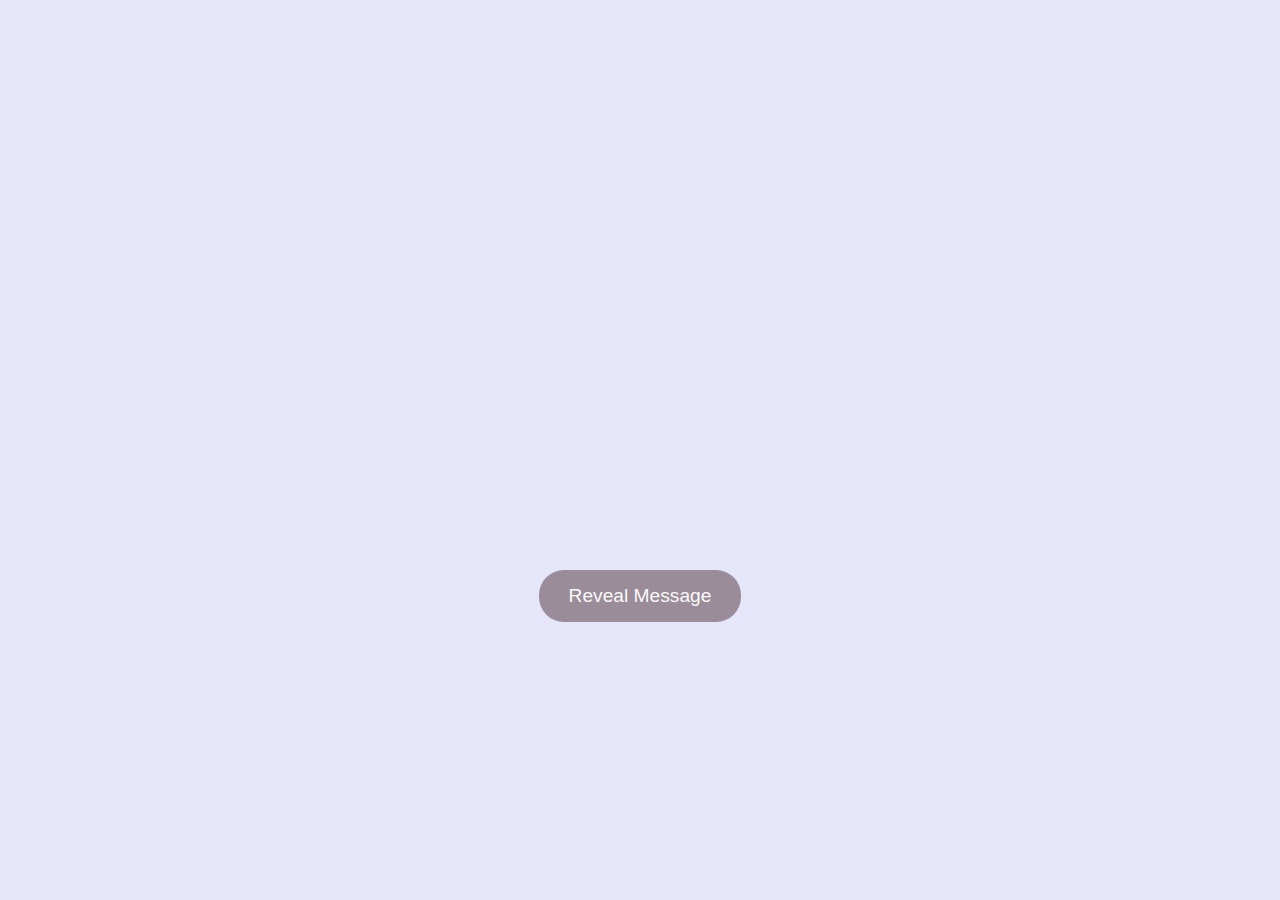
<file: index.html>
<!DOCTYPE html>
<html lang="en">
<head>
  <meta charset="UTF-8">
  <meta name="viewport" content="width=device-width, initial-scale=1.0">
  <title>Purple Dreams</title>
  <link rel="icon" href="https://www.citypng.com/public/uploads/preview/hd-pink-hand-sketch-heart-love-png-735811697025575st8junchot.png" type="image/x-icon">
  <link rel="stylesheet" href="/static/css/styles3.css">
</head>
<body>
  <div class="rain"></div>
  <div class="container">

    <h1 class="animated-text">Hey... 🫢<br><br>There’s something I’ve been holding in for a while.</h1>
    <p class="animated-text">And today... I’m ready to share it.</p>
    <button class="next-button" id="revealButton">Reveal Message</button>

    <div class="hidden-message" id="hiddenMessage">
      <p style="color: white;">
        I’ve never said this name to you before… not in chats, not in person.<br>
        But in my heart, I’ve always whispered it softly...<br><br>
        <b style="color: #c9ada7; font-size: 18px;">Nishu</b> — this is for you.<br>
        Every word, every color, every drop of rain... is from my heart to yours. 💜
      </p>
      
        <button class="next-button" onclick="next()">Click Here</button>
      
    </div>
  </div>

  <script>
    document.getElementById('revealButton').addEventListener('click', function () {
      const hiddenMessage = document.getElementById('hiddenMessage');
      hiddenMessage.style.display = 'block';
      hiddenMessage.style.animation = 'fadeIn 1s forwards';
    });

    function createRain() {
      const rainContainer = document.querySelector('.rain');
      for (let i = 0; i < 100; i++) {
        const drop = document.createElement('div');
        drop.className = 'drop';
        drop.style.left = Math.random() * 100 + 'vw';
        drop.style.animationDuration = Math.random() * 1 + 0.5 + 's';
        drop.style.opacity = Math.random();
        rainContainer.appendChild(drop);
      }
    }
    function next(){
      window.location.href = "Pages/1.html";
    }

    createRain();
    
  </script>
</body>
</html>
</file>
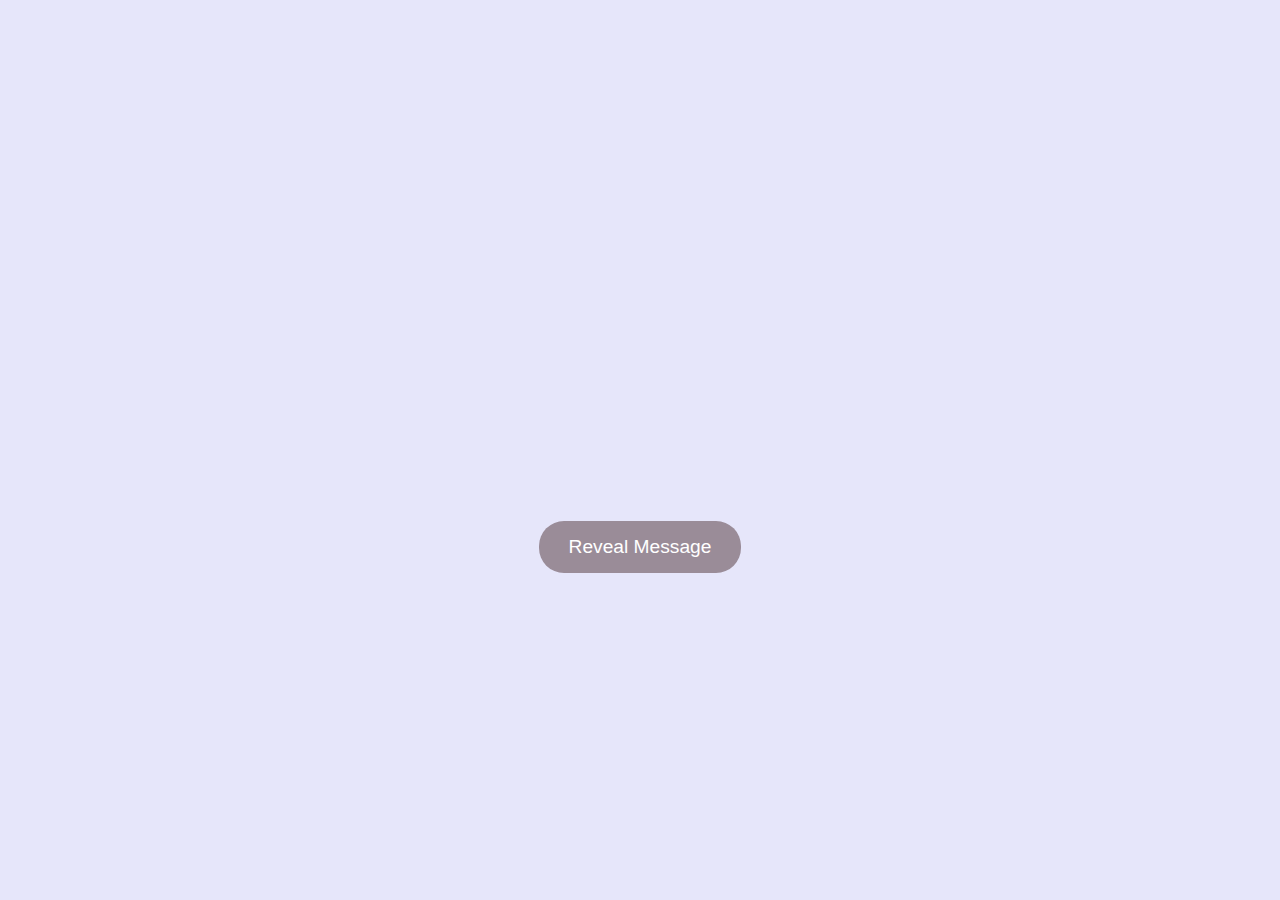
<file: Pages/1.html>
<!DOCTYPE html>
<html lang="en">
<head>
  <meta charset="UTF-8">
  <meta name="viewport" content="width=device-width, initial-scale=1.0">
  <title>Love Message</title>
  <link rel="icon" href="https://www.citypng.com/public/uploads/preview/hd-pink-hand-sketch-heart-love-png-735811697025575st8junchot.png" type="image/x-icon"> 
  <style>
    @import url('https://fonts.googleapis.com/css2?family=Borel&family=Dancing+Script:wght@400..700&family=Edu+VIC+WA+NT+Hand:wght@400..700&family=Kalam:wght@300;400;700&family=Montserrat:ital,wght@0,100..900;1,100..900&family=Rouge+Script&family=Satisfy&display=swap');

    body {
      background-color: #e6e6fa;
      
      color: #4a4e69;
      display: flex;
      justify-content: center;
      align-items: center;
      height: 100vh;
      margin: 0;
      overflow: hidden;
      position: relative;
    }

    .container {
      text-align: center;
      z-index: 1;
    }

    h1, p {
      opacity: 0;
      transform: translateY(-20px);
      animation: fadeInUp 1s forwards;
    }

    h1 {
      animation-delay: 0.5s;
      font-size: 2.8rem;
    }

    p {
      animation-delay: 1s;
      font-size: 1.4rem;
    }

    .next-button {
      background-color: #9a8c98;
      color: #f9f9f9;
      border: none;
      border-radius: 25px;
      padding: 15px 30px;
      font-size: 1.2rem;
      cursor: pointer;
      margin-top: 20px;
      transition: background-color 0.3s ease, transform 0.3s ease;
    }

    .next-button:hover {
      background-color: #c9ada7;
      transform: scale(1.05);
    }

    .hidden-message {
      display: none;
      margin-top: 20px;
      background-color: #22223b;
      padding: 20px;
      border-radius: 10px;
      animation: fadeIn 1s forwards;
    }

    @keyframes fadeInUp {
      from { opacity: 0; transform: translateY(-20px); }
      to { opacity: 1; transform: translateY(0); }
    }

    @keyframes fadeIn {
      from { opacity: 0; }
      to { opacity: 1; }
    }

    .rain {
      position: absolute;
      top: 0;
      left: 0;
      width: 100%;
      height: 100%;
      pointer-events: none;
      overflow: hidden;
    }

    .drop {
      position: absolute;
      background: rgba(255, 255, 255, 0.6);
      width: 2px;
      height: 20px;
      bottom: 100%;
      animation: fall linear infinite;
    }

    @keyframes fall {
      to {
        transform: translateY(100vh);
      }
    }
    body {
      background-color: #e6e6fa;
      font-family: "Dancing Script", cursive;
      font-optical-sizing: auto;
      font-weight: 400;
      font-style: normal;
      color: #4a4e69;
      display: flex;
      justify-content: center;
      align-items: center;
      height: 100vh;
      margin: 0;
      overflow: hidden;
      position: relative;
    }

    .container {
      text-align: center;
      z-index: 1;
    }

    h1, p {
      opacity: 0;
      transform: translateY(-20px);
      animation: fadeInUp 1s forwards;
    }

    h1 {
      animation-delay: 0.5s;
      font-size: 3rem;
    }

    p {
      animation-delay: 1s;
      font-size: 1.5rem;
    }

    .next-button {
      background-color: #9a8c98;
      color: #ffffff;
      border: none;
      border-radius: 25px;
      padding: 15px 30px;
      font-size: 1.2rem;
      cursor: pointer;
      margin-top: 20px;
      transition: background-color 0.3s ease, transform 0.3s ease;
    }

    .next-button:hover {
      background-color: #c9ada7;
      transform: scale(1.05);
    }

    .hidden-message {
      display: none;
      margin-top: 20px;
      color: white;
      background-color: #22223b;
      padding: 20px;
      border-radius: 10px;
      animation: fadeIn 1s forwards;
    }

    @keyframes fadeInUp {
      from { opacity: 0; transform: translateY(-20px); }
      to { opacity: 1; transform: translateY(0); }
    }

    @keyframes fadeIn {
      from { opacity: 0; }
      to { opacity: 1; }
    }

    .rain {
      position: absolute;
      top: 0;
      left: 0;
      width: 100%;
      height: 100%;
      pointer-events: none;
      overflow: hidden;
    }

    .drop {
      position: absolute;
      background: rgba(255, 255, 255, 0.6);
      width: 2px;
      height: 20px;
      bottom: 100%;
      animation: fall linear infinite;
    }

    @keyframes fall {
      to {
        transform: translateY(100vh);
      }
    }

    @media (max-width: 768px) {
      h1 { font-size: 2rem; }
      p { font-size: 1.2rem; }
      .next-button { padding: 12px 25px; font-size: 1rem; }
    }
  </style>
</head>
<body>
  <div class="rain"></div>
  <div class="container">
    <h1 class="animated-text">I want to tell you something</h1>
    <p class="animated-text">There’s a girl I truly love…</p>
    <button class="next-button" id="revealButton">Reveal Message</button>
    <div class="hidden-message" id="hiddenMessage">
      <p>She makes my heart smile in ways I never knew possible.<br>
      Maybe you know her... or maybe, <b>it’s been you all along</b>. 💜</p>      
        <button class="next-button" onclick="handelnextbuttons()">Reveal Name</button>          
    </div>
  </div>
  <script>
    document.getElementById('revealButton').addEventListener('click', function () {
      const hiddenMessage = document.getElementById('hiddenMessage');
      hiddenMessage.style.display = 'block';
      hiddenMessage.style.animation = 'fadeIn 1s forwards';
    });
    function handelnextbuttons(){
      window.location.href = "2.html";
    }

    // Rain effect
    function createRain() {
      const rainContainer = document.querySelector('.rain');
      for (let i = 0; i < 100; i++) {
        const drop = document.createElement('div');
        drop.className = 'drop';
        drop.style.left = Math.random() * 100 + 'vw';
        drop.style.height = Math.random() * 10 + 10 + 'px';
        drop.style.animationDuration = (Math.random() * 2 + 0.5).toFixed(2) + 's';
        drop.style.opacity = Math.random();
        rainContainer.appendChild(drop);
      }
    }
    createRain();
  </script>
</body>
</html>
</file>
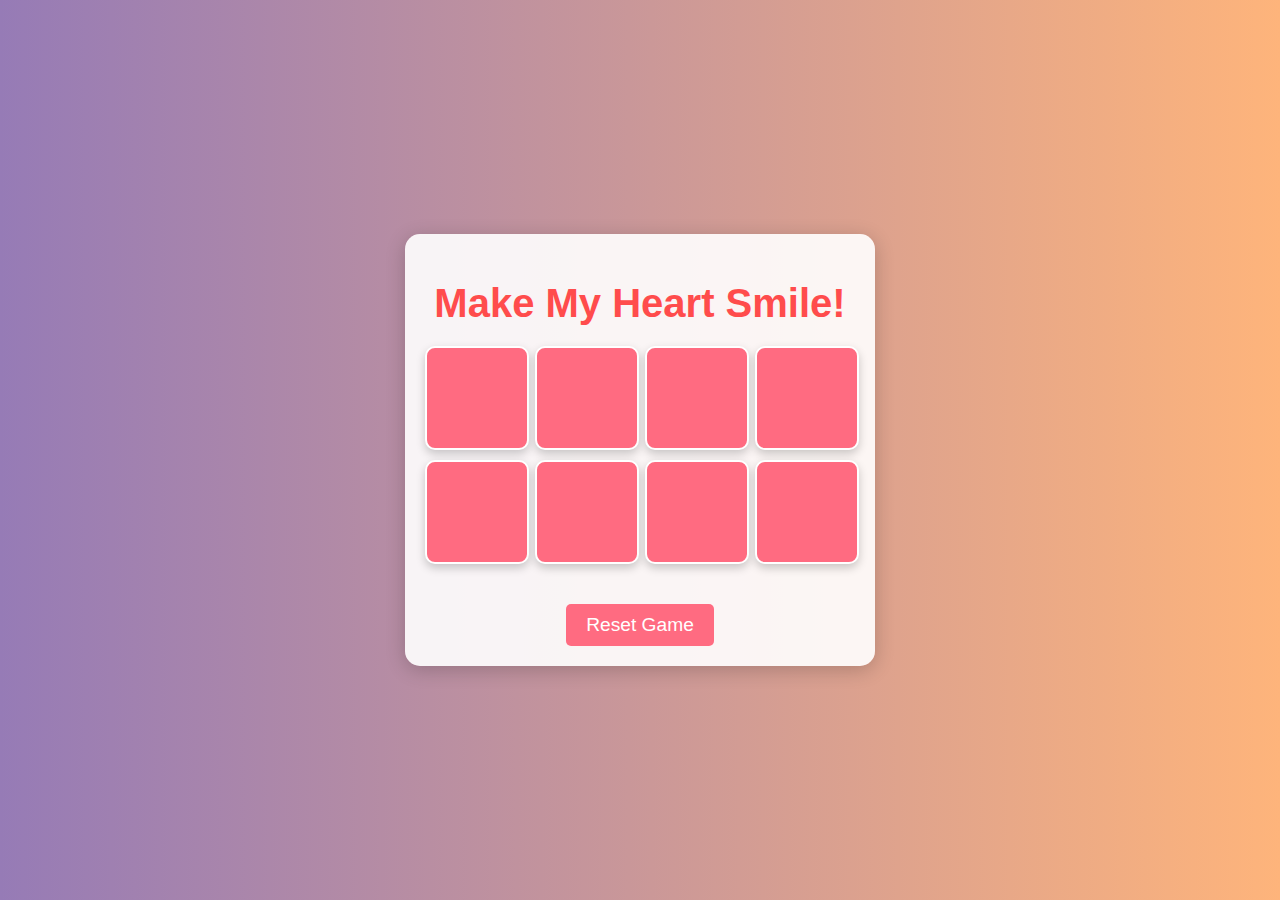
<file: Pages/2.html>
<!DOCTYPE html>
<html lang="en">
<head>
    <meta charset="UTF-8">
    <meta name="viewport" content="width=device-width, initial-scale=1.0">
    <title>Heart Matching Game</title>
    <link rel="icon" href="https://www.citypng.com/public/uploads/preview/hd-pink-hand-sketch-heart-love-png-735811697025575st8junchot.png" type="image/x-icon"> 
    
    <style>
        body {
            font-family: 'Arial', sans-serif;
            background: linear-gradient(to right, #967bb6, #feb47b);
            display: flex;
            justify-content: center;
            align-items: center;
            height: 100vh;
            margin: 0;
            animation: fadeIn 1s ease-in-out;
        }

        @keyframes fadeIn {
            from { opacity: 0; }
            to { opacity: 1; }
        }

        .game-container {
            text-align: center;
            background-color: rgba(255, 255, 255, 0.9);
            border-radius: 15px;
            padding: 20px;
            box-shadow: 0 4px 20px rgba(0, 0, 0, 0.2);
            animation: slideIn 0.5s ease-in-out;
        }

        @keyframes slideIn {
            from { transform: translateY(-50px); opacity: 0; }
            to { transform: translateY(0); opacity: 1; }
        }

        h1 {
            color: #ff4c4c;
            font-size: 2.5em;
            margin-bottom: 20px;
            animation: bounce 1s infinite alternate;
        }

        @keyframes bounce {
            0%, 100% { transform: translateY(0); }
            50% { transform: translateY(-10px); }
        }

        .game-board {
            display: grid;
            grid-template-columns: repeat(4, 100px);
            gap: 10px;
            margin: 20px auto;
        }

        .card {
            width: 100px;
            height: 100px;
            background-color: #ff6b81;
            display: flex;
            justify-content: center;
            align-items: center;
            cursor: pointer;
            border: 2px solid #fff;
            border-radius: 10px;
            transition: transform 0.2s, background-color 0.3s;
            font-size: 24px;
            color: transparent;
            box-shadow: 0 4px 10px rgba(0, 0, 0, 0.2);
        }

        .card:hover {
            transform: scale(1.05);
            background-color: #ff4c4c;
        }

        .card.flipped {
            color: #fff;
            background-color: #ff4c4c;
            animation: flip 0.5s forwards;
        }

        @keyframes flip {
            0% { transform: rotateY(0); }
            50% { transform: rotateY(90deg); }
            100% { transform: rotateY(0); }
        }

        button {
            padding: 10px 20px;
            background-color: #ff6b81;
            border: none;
            border-radius: 5px;
            color: white;
            font-size: 1.2em;
            cursor: pointer;
            transition: background-color 0.3s, transform 0.2s;
            margin-top: 20px;
        }

        button:hover {
            background-color: #ff4c4c;
            transform: scale(1.05);
        }

        button:active {
            transform: scale(0.95);
        }
    </style>
</head>
<body>
    <div class="game-container">
        <h1>Make My Heart Smile!</h1>
        <div id="game-board" class="game-board"></div>
        <button id="resetGame">Reset Game</button>
    </div>
    <script>
        const gameBoard = document.getElementById('game-board');
        const resetButton = document.getElementById('resetGame');

        const cardValues = ['❤️', '❤️', '💖', '💖', '💘', '💘', '💝', '💝'];
        let cardElements = [];
        let firstCard, secondCard;
        let lockBoard = false;
        let matchedPairs = 0;

        // Shuffle the card values
        function shuffle(array) {
            return array.sort(() => Math.random() - 0.5);
        }

               // Create the game board
               function createBoard() {
            const shuffledValues = shuffle(cardValues);
            shuffledValues.forEach(value => {
                const card = document.createElement('div');
                card.className = 'card';
                card.dataset.value = value;
                card.addEventListener('click', flipCard);
                gameBoard.appendChild(card);
                cardElements.push(card);
            });
        }

        // Flip the card
        function flipCard() {
            if (lockBoard || this === firstCard) return;

            this.classList.add('flipped');
            this.textContent = this.dataset.value;

            if (!firstCard) {
                firstCard = this;
                return;
            }

            secondCard = this;
            lockBoard = true;

            checkForMatch();
        }

        // Check for a match
        function checkForMatch() {
            const isMatch = firstCard.dataset.value === secondCard.dataset.value;

            isMatch ? disableCards() : unflipCards();
        }

        // Disable matched cards
        function disableCards() {
            matchedPairs++;
            resetBoard();

            if (matchedPairs === cardValues.length / 2) {
                setTimeout(() => {
                    alert("You’ve matched all the hearts 💖\nJust like mine… waiting to match with yours.\nNow you’re just one click away from seeing the name that lives in my heart...");

                    window.location.href = '3.html'; // Redirect to the congratulations page
                }, 1000);
            }
        }

        // Unflip cards if they don't match
        function unflipCards() {
            setTimeout(() => {
                firstCard.classList.remove('flipped');
                secondCard.classList.remove('flipped');
                firstCard.textContent = '';
                secondCard.textContent = '';
                resetBoard();
            }, 1000);
        }

        // Reset the board
        function resetBoard() {
            [firstCard, secondCard, lockBoard] = [null, null, false];
        }

        // Reset the game
        resetButton.addEventListener('click', () => {
            gameBoard.innerHTML = '';
            cardElements = [];
            matchedPairs = 0;
            createBoard();
        });

        // Initialize the game
        createBoard();
    </script>
</body>
</html>
</file>
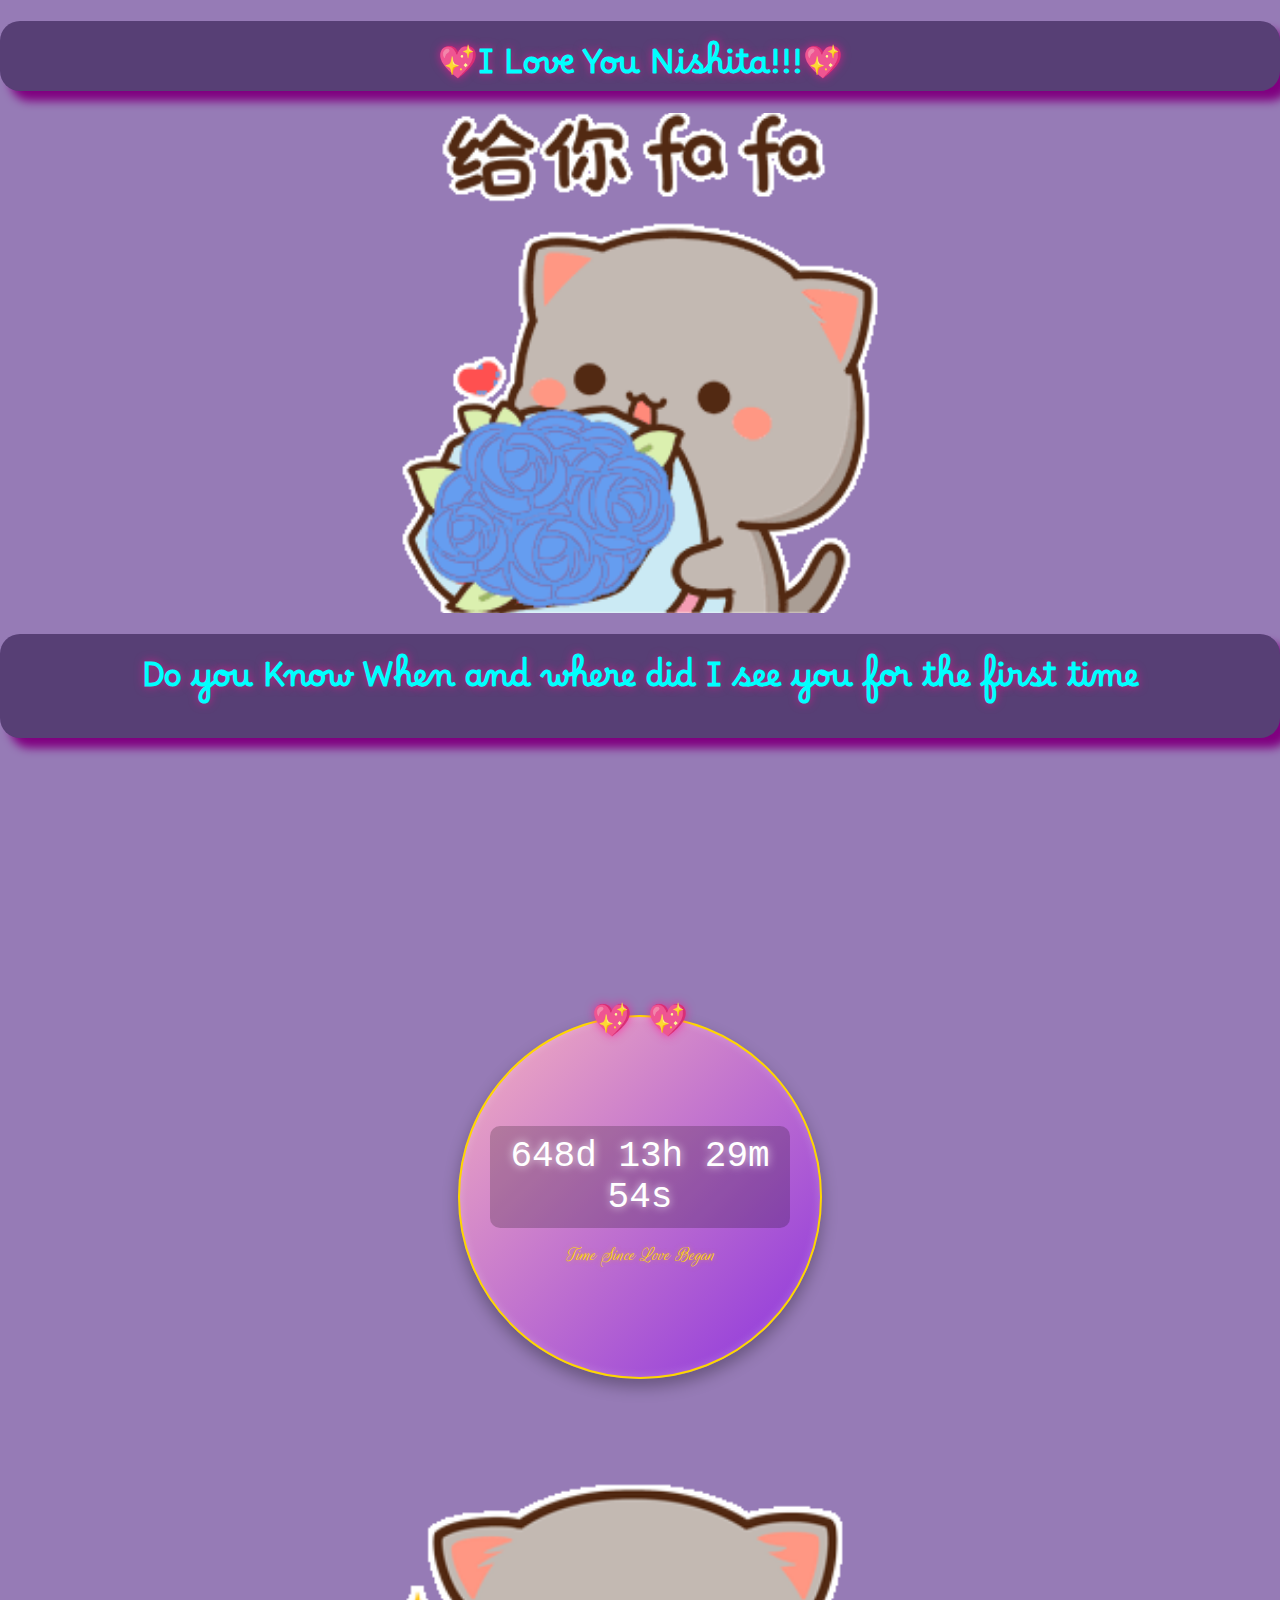
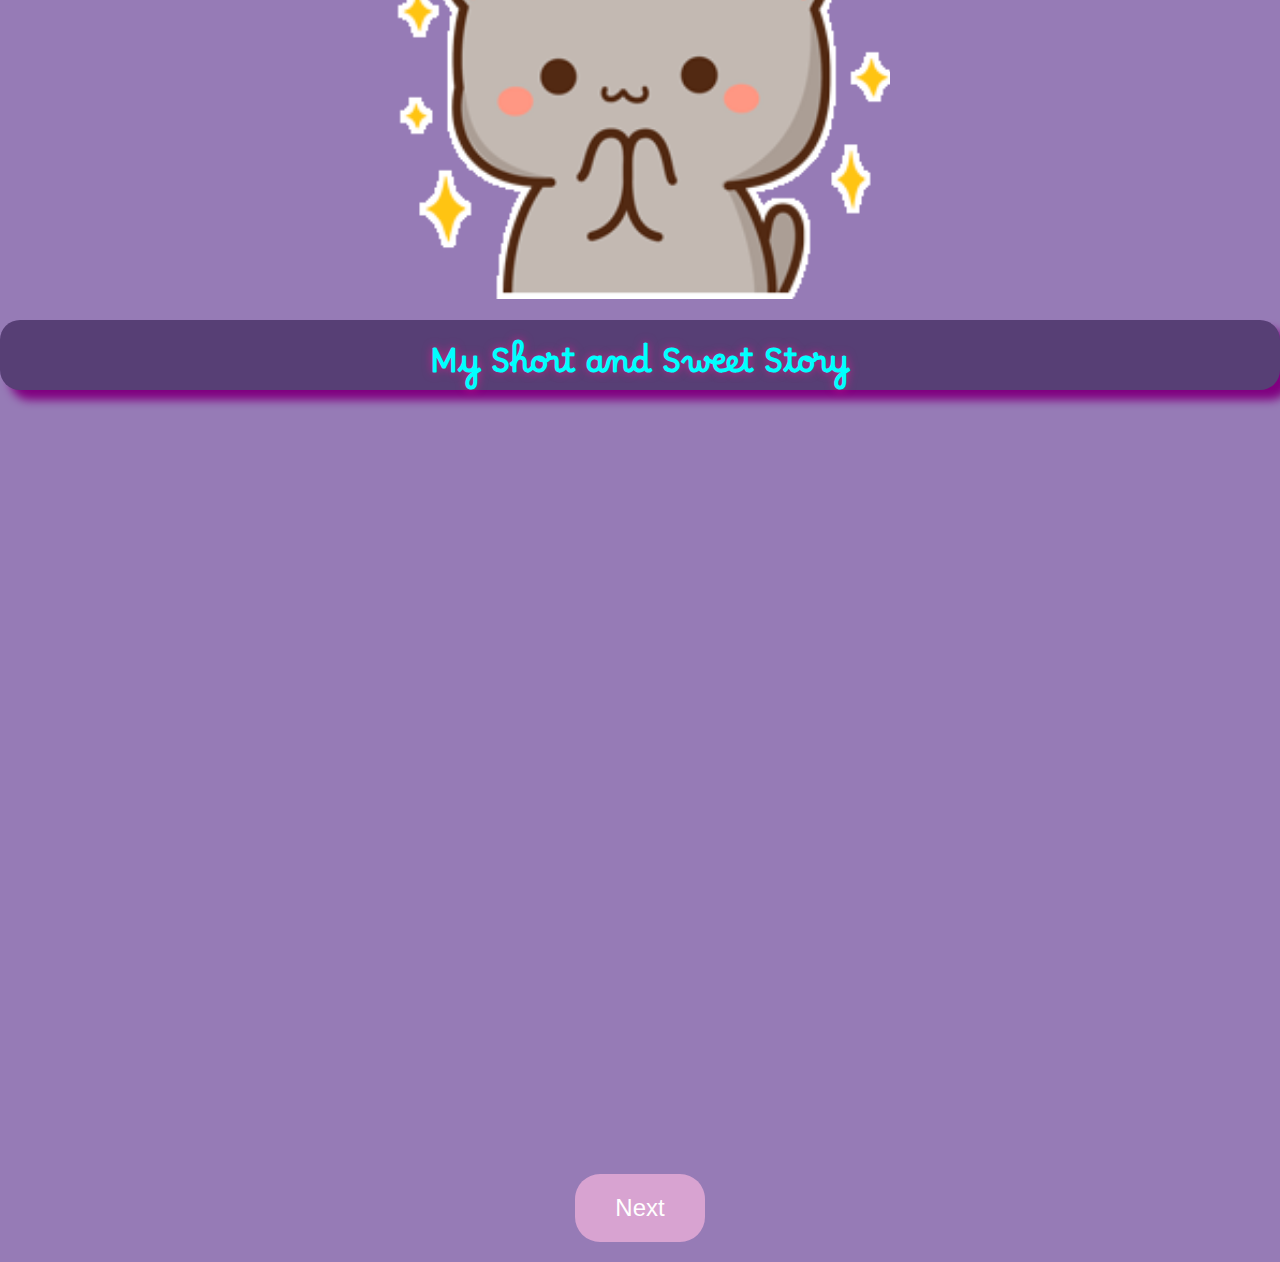
<file: Pages/3.html>
<!DOCTYPE html>
<html lang="en">
<head>
    <meta charset="UTF-8">
    <meta name="viewport" content="width=device-width, initial-scale=1.0">
    <title>Pehla Pyar</title>
    <link rel="icon" href="https://www.citypng.com/public/uploads/preview/hd-pink-hand-sketch-heart-love-png-735811697025575st8junchot.png" type="image/x-icon"> 
    <style>
        @import url('https://fonts.googleapis.com/css2?family=Borel&family=Kalam:wght@300;400;700&family=Rouge+Script&display=swap');

        body {
            background-color: #967BB6;
            font-family: 'Kalam', cursive;
            margin: 0;
            padding: 0;
        }

        .h1 h1 {
            background: #573F75;
            text-align: center;
            color: aqua;
            font-family: 'Borel', cursive;
            padding: 20px;
            animation: fadeIn 1s ease-in-out;
            height: 30px;
            border-radius: 20px;
            border-color: #573F75;
            box-shadow: 10px 10px 10px purple;
            text-shadow: 0 0 10px rgba(255, 20, 147, 0.7);
        }
        .h2 h1 {
            background: #573F75;
            text-align: center;
            color: aqua;
            font-family: 'Borel', cursive;
            padding: 20px;
            animation: fadeIn 1s ease-in-out;
            height: auto;
            border-radius: 20px;
            border-color: #573F75;
            box-shadow: 10px 10px 10px purple;
            text-shadow: 0 0 10px rgba(255, 20, 147, 0.7);
        }
        .h1 h1 {
            background: #573F75;
            text-align: center;
            color: aqua;
            font-family: 'Borel', cursive;
            padding: 20px;
            animation: fadeIn 1s ease-in-out;
            height: 30px;
            border-radius: 20px;
            border-color: #573F75;
            box-shadow: 10px 10px 10px purple;
            text-shadow: 0 0 10px rgba(255, 20, 147, 0.7);
        }

        .img {
            display: flex;
            justify-content: center;
            align-items: center;
            margin: 20px;
        }

        .flip-container {
            position: relative;
            width: 100%;
            max-width: 500px;
            height: 500px;
            transition: transform 0.6s;
            transform-style: preserve-3d;
        }

        .front {
            position: absolute;
            width: 100%;
            height: 100%;
            backface-visibility: hidden;
            border-radius: 15px;
            overflow: hidden;
        }

        .front img {
            width: 100%;
            height: 100%;
            object-fit: cover;
            border-radius: 15px;
            transition: transform 0.3s ease, box-shadow 0.3s ease; /* Smooth pop-up */
        }

        .front img:hover {
            transform: scale(1.1) rotate(3deg); /* Pop up with scale and tilt */
            box-shadow: 0 12px 24px rgba(150, 123, 182, 0.7); /* Stronger lavender shadow */
        }


        p {
            background: rgba(255, 255, 255, 0.9); 
            padding: 20px; 
            border-radius: 10px; 
            box-shadow: 0 4px 8px rgba(0, 0, 0, 0.2); 
            font-size: x-large;
            font-style: italic;
            margin: 20px;
            animation: fadeIn 1s ease-in-out;
            opacity: 0;
            animation-fill-mode: forwards;
        }

        .button-container {
            display: flex;
            justify-content: center;
            align-items: center;
            margin: 20px;
        }    

        .next-button {
            background-color: #D8A3D1;
            color: white;
            border: none;
            border-radius: 25px;
            padding: 20px 40px; 
            font-size: 24px; 
            cursor: pointer;
            transition: background-color 0.3s ease, transform 0.3s ease;
            animation: fadeIn 1s ease-in-out;
        }

        .next-button:hover {
            background-color: #C78BCF;
            transform: scale(1.1);
        }

        .next-button:active {
            background-color: #B76CBF;
        }

        .clock-container {
            text-align: center;
            background: linear-gradient(135deg, rgba(255, 182, 193, 0.9), rgba(138, 43, 226, 0.9));
            border-radius: 50%;
            padding: 30px;
            box-shadow: 0 8px 16px rgba(0, 0, 0, 0.3), inset 0 0 10px rgba(255, 255, 255, 0.2);
            position: relative;
            width: 300px;
            height: 300px;
            display: flex;
            flex-direction: column;
            justify-content: center;
            align-items: center;
            margin: 20px auto;
            animation: fadeIn 1s ease-in-out;
            border: 2px solid #FFD700;
        }

        .heart-container {
            position: absolute;
            top: -20px;
            display: flex;
            justify-content: center;
            width: 100%;
        }

        .heart {
            font-size: 32px;
            color: #FF1493;
            animation: heartbeat 1.2s ease-in-out infinite;
            margin: 0 8px;
            text-shadow: 0 0 10px rgba(255, 20, 147, 0.7);
        }

        .clock {
            font-size: 36px;
            color: #FFF;
            font-family: 'Courier New', monospace;
            background: rgba(0, 0, 0, 0.2);
            padding: 10px 20px;
            border-radius: 10px;
            text-shadow: 0 0 8px rgba(255, 255, 255, 0.8);
            animation: pulse 2s ease-in-out infinite;
        }

        .message {
            font-size: 20px;
            color: #FFD700;
            margin-top: 15px;
            font-family: 'Rouge Script', cursive;
            font-style: italic;
            text-shadow: 0 0 5px rgba(255, 215, 0, 0.5);
        }

        @keyframes fadeIn {
            from {
                opacity: 0;
                transform: translateY(-20px);
            }
            to {
                opacity: 1;
                transform: translateY(0);
            }
        }

        @keyframes slideIn {
            from {
                transform: translateY(-20px);
                opacity: 0;
            }
            to {
                transform: translateY(0);
                opacity: 1;
            }
        }

        @keyframes heartbeat {
            0%, 100% {
                transform: scale(1) rotate(0deg);
            }
            50% {
                transform: scale(1.3) rotate(5deg);
            }
        }

        @keyframes pulse {
            0%, 100% {
                transform: scale(1);
                opacity: 1;
            }
            50% {
                transform: scale(1.03);
                opacity: 0.9;
            }
        }
    </style>
</head>
<body>
    <div class="h1">
        <h1>💖I Love You Nishita!!!💖</h1>
    </div>
    <div class="img">
        <div class="flip-container">
            <div class="front">
                <img src="/Assets/peach6.gif" alt="Nishu">
            </div>
        </div>
    </div>
    <div class="h2">
        <h1>Do you Know When and where did I see you for the first time</h1>
    </div>
    
    <div class="loveat1stsight">
        <p>
            I first saw you on October 16, 2024, in the D Block Auditorium at around 4:50 PM. That moment is etched in my memory because I fell into your eyes, and I’ve been captivated ever since. I will always be yours. <br><br>The first time I saw you, my lips called you ‘Heer’—maybe by mistake, or maybe because my heart recognized its Ranjha’s destiny.🌙💖
        </p>
        <div class="clock-container">
            <div class="heart-container">
                <div class="heart">💖</div>
                <div class="heart">💖</div>
            </div>
            <div class="clock" id="clock"></div>
            <div class="message">Time Since Love Began</div>
        </div>
    </div>
    <div class="img">
        <div class="flip-container">
            <div class="front">
                <img src="/Assets/peach22.gif" alt="Nishu">
            </div>
        </div>
    </div>
    <div class="h1">
        <h1>My Short and Sweet Story</h1>
    </div>
    <p>
        Whenever I see you, you make my heart beat at the speed of an F1 racing car. At first, I didn’t even talk to you, but one day in semester 2 on January 21. That was the first message I received from your number, and it made my heart really happy. My Heart Happily said, “Yes! Nishu’s message has come for the first time!” 
        <br><br>
        Later, for the Python assignment answer key, I was attending a wedding. I made the answer key because a message came from my love, so there was no disturbance in my Nishu work. Then I asked you to join the GDG hackathon team, which I had never thought of doing before. We also participated in the pitchathon, and I was so happy to see you in the team. I was really impressed by your pitch. 
        <br><br>
        and you know one day i also decided that i will say you everything i have planned everything this was my plan <br>->9th May 2025:First hint drop day but i didn’t did that not because i didn’t love you but because i was scared of your reaction (Hint : I have made something special for you i will show you tomorrow)<br>-10th May 2025: i decided no hint today direct website show and open up my heart
        
        
        <br> <br>Nishita, I need to tell you something from the deepest part of my heart. What I feel for you isn’t just a crush, or something that will fade away. I truly love you—not in a rushed or dramatic way, but in a pure, honest way. You matter to me so much. I love the way you think, how you smile, how you care. I don't expect anything—just wanted you to know what's in my heart. I hope we can talk about it when you're ready</p>
    <div class="button-container">
        <button class="next-button" onclick="next()">Next</button>
    </div>
    <script>
        function next() {
            window.location.href = "4.html"; // Redirect to the next page
        }

        function updateClock() {
            const startDate = new Date('2024-10-16T00:00:00');
            const now = new Date();
            const elapsed = now - startDate;

            const days = Math.floor(elapsed / (1000 * 60 * 60 * 24));
            const hours = Math.floor((elapsed % (1000 * 60 * 60 * 24)) / (1000 * 60 * 60));
            const minutes = Math.floor((elapsed % (1000 * 60 * 60)) / (1000 * 60));
            const seconds = Math.floor((elapsed % (1000 * 60)) / 1000);

            const clockElement = document.getElementById('clock');
            clockElement.textContent = `${days}d ${hours}h ${minutes}m ${seconds}s`;
        }

        setInterval(updateClock, 1000);
        updateClock();
    </script>
</body>
</html>
</file>
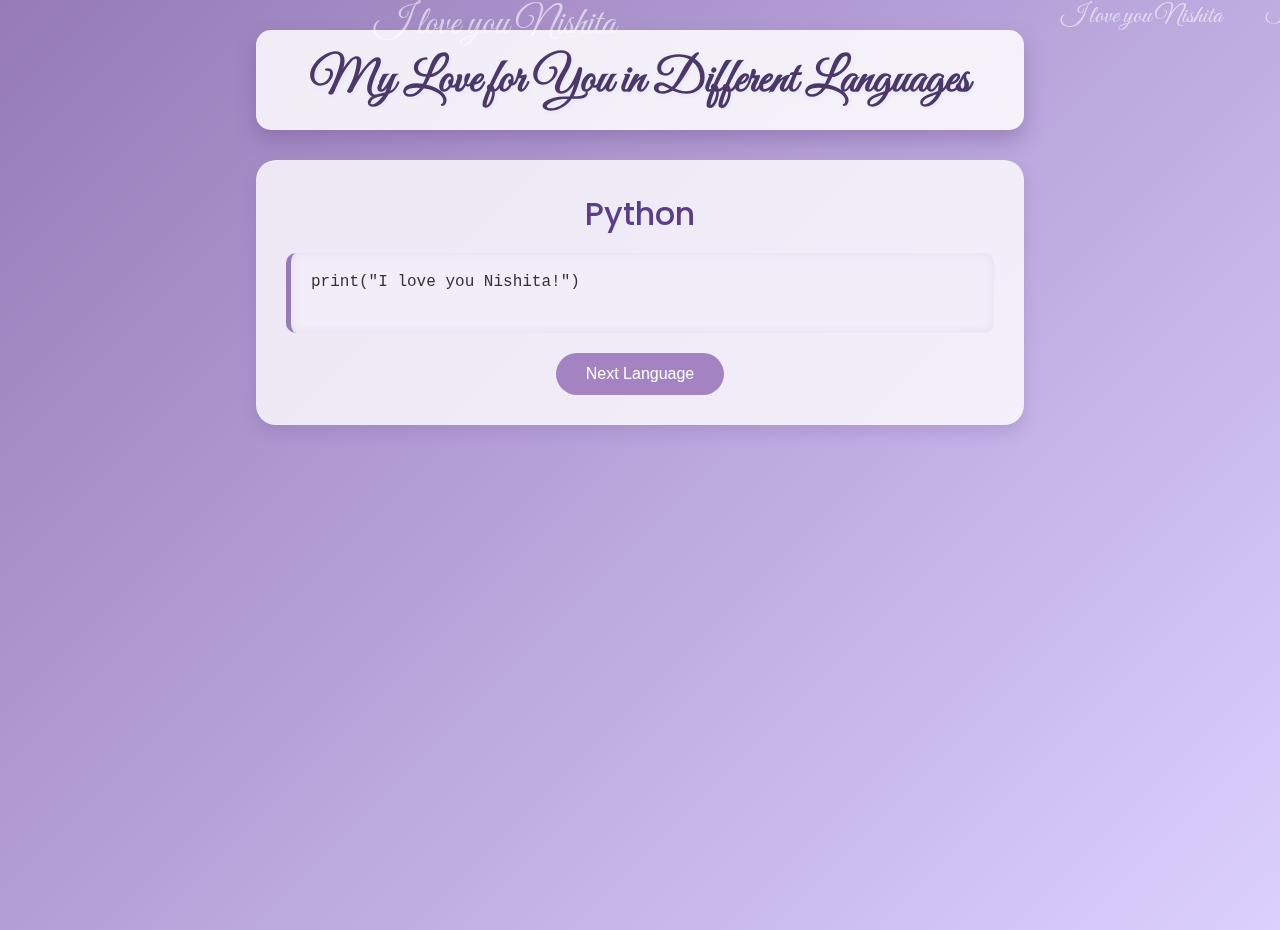
<file: Pages/4.html>
<!DOCTYPE html>
<html lang="en">
<head>
  <meta charset="UTF-8" />
  <meta name="viewport" content="width=device-width, initial-scale=1.0"/>
  <link rel="icon" href="https://www.citypng.com/public/uploads/preview/hd-pink-hand-sketch-heart-love-png-735811697025575st8junchot.png" type="image/x-icon">
  <title>My Love Languages</title>
  <style>
    @import url('https://fonts.googleapis.com/css2?family=Great+Vibes&family=Poppins:wght@300;500&display=swap');

    * {
      margin: 0;
      padding: 0;
      box-sizing: border-box;
    }

    body {
      font-family: 'Poppins', sans-serif;
      background: linear-gradient(135deg, #967BB6, #DCD0FF);
      color: #4B3869;
      overflow: hidden;
      position: relative;
      min-height: 100vh;
    }

    .container h1 {
      font-family: 'Great Vibes', cursive;
      font-size: 3em;
      text-align: center;
      background-color: rgba(255, 255, 255, 0.85);
      margin: 30px auto;
      padding: 20px;
      width: 60%;
      border-radius: 15px;
      box-shadow: 0 10px 20px rgba(115, 79, 150, 0.4);
      text-shadow: 1px 2px 4px #E6E6FA;
      z-index: 1;
      position: relative;
    }

    .container1 {
      text-align: center;
      background-color: rgba(255, 255, 255, 0.8);
      border-radius: 20px;
      padding: 30px;
      width: 60%;
      margin: 0 auto 30px;
      box-shadow: 0 8px 16px rgba(115, 79, 150, 0.2);
      z-index: 1;
      position: relative;
    }

    .languagename {
      font-size: 2em;
      color: #5A3E8B;
      font-weight: 500;
      margin-bottom: 15px;
    }

    .lancode {
      background: #F3ECF9;
      border-left: 5px solid #967BB6;
      font-family: 'Courier New', monospace;
      color: #333;
      padding: 20px;
      border-radius: 10px;
      text-align: left;
      white-space: pre-wrap;
      min-height: 80px;
      box-shadow: inset 0 0 10px rgba(115, 79, 150, 0.1);
    }

    button {
      margin-top: 20px;
      padding: 12px 30px;
      background: #A483C3;
      color: white;
      border: none;
      border-radius: 25px;
      font-size: 1em;
      cursor: pointer;
      transition: background 0.3s ease, transform 0.2s ease;
    }

    button:hover {
      background: #734F96;
      transform: scale(1.05);
    }

    /* Rain of love text */
    .rain {
      position: fixed;
      top: 0;
      left: 0;
      pointer-events: none;
      width: 100%;
      height: 100%;
      overflow: hidden;
      z-index: 0;
    }

    .drop {
      position: absolute;
      color: rgba(255, 255, 255, 0.6);
      font-family: 'Great Vibes', cursive;
      font-size: 1.5em;
      animation: fall linear infinite;
      white-space: nowrap;
    }

    @keyframes fall {
      0% {
        transform: translateY(-100%);
        opacity: 0;
      }
      20% {
        opacity: 1;
      }
      100% {
        transform: translateY(110vh);
        opacity: 0;
      }
    }
  </style>
</head>
<body>
  <div class="container">
    <h1>My Love for You in Different Languages</h1>
  </div>

  <div class="container1">
    <div class="languagename"></div>
    <div class="lancode"></div>
    <button id="languageButton">Next Language</button>
  </div>

  <div class="rain" id="rain"></div>

  
    


  <script>
    const languages = [
  { name: "Python", code: 'print("I love you Nishita!")' },
  { name: "JavaScript", code: 'console.log("I love you Nishita!");' },
  { name: "Java", code: 'class MyHeartSays {\npublic static void main(String[] args) {\nSystem.out.println("I love you Nishita!");\n }\n}' },
  { name: "C++", code: '#include <iostream>\nusing namespace std;\ncout << "I love you Nishita!" << endl;' },
  { name: "C", code: '#include <stdio.h>\nint main() {\n    printf("I love you Nishita!\\n");\n    return 0;\n}' },
  { name: "HTML", code: '<h1>I love you Nishita!</h1>' },
  { name: "CSS", code: 'body::after { content: "I love you Nishita!"; }' },
  { name: "TypeScript", code: 'console.log("I love you Nishita!");' },
  { name: "PHP", code: 'echo "I love you Nishita!";' },
  { name: "SQL", code: '-- I love you Nishita!\nSELECT "I love you Nishita!" AS message;' },
  { name: "Perl", code: 'print "I love you Nishita!\\n";' }
];


    let currentIndex = 0;
    const languagenameDiv = document.querySelector(".languagename");
    const lancodeDiv = document.querySelector(".lancode");
    const button = document.getElementById("languageButton");

    function updateLanguage() {
      languagenameDiv.textContent = languages[currentIndex].name;
      lancodeDiv.textContent = languages[currentIndex].code;

      if (currentIndex === languages.length - 1) {
        button.textContent = "Next Page";
        
      }
    }

    updateLanguage();

    button.addEventListener("click", () => {
      if (currentIndex < languages.length - 1) {
        currentIndex++;
        updateLanguage();
      } 
      else {
        alert("And no matter the language, Nishita… my heart says the same thing:\nI love you 💖💖."); // Popup message
   
        window.location.href = "5.html"; // Change this to your next page!
      }
    });

    // Rain Effect
    const rainContainer = document.getElementById('rain');
    const createDrop = () => {
      const drop = document.createElement('div');
      drop.className = 'drop';
      drop.style.left = Math.random() * 100 + 'vw';
      drop.style.animationDuration = 5 + Math.random() * 5 + 's';
      drop.style.fontSize = (1 + Math.random() * 1.5) + 'em';
      drop.textContent = 'I love you Nishita';
      rainContainer.appendChild(drop);
      setTimeout(() => {
        drop.remove();
      }, 10000);
    };

    setInterval(createDrop, 210); // creates a new drop every 210ms



  </script>
</body>
</html>
</file>
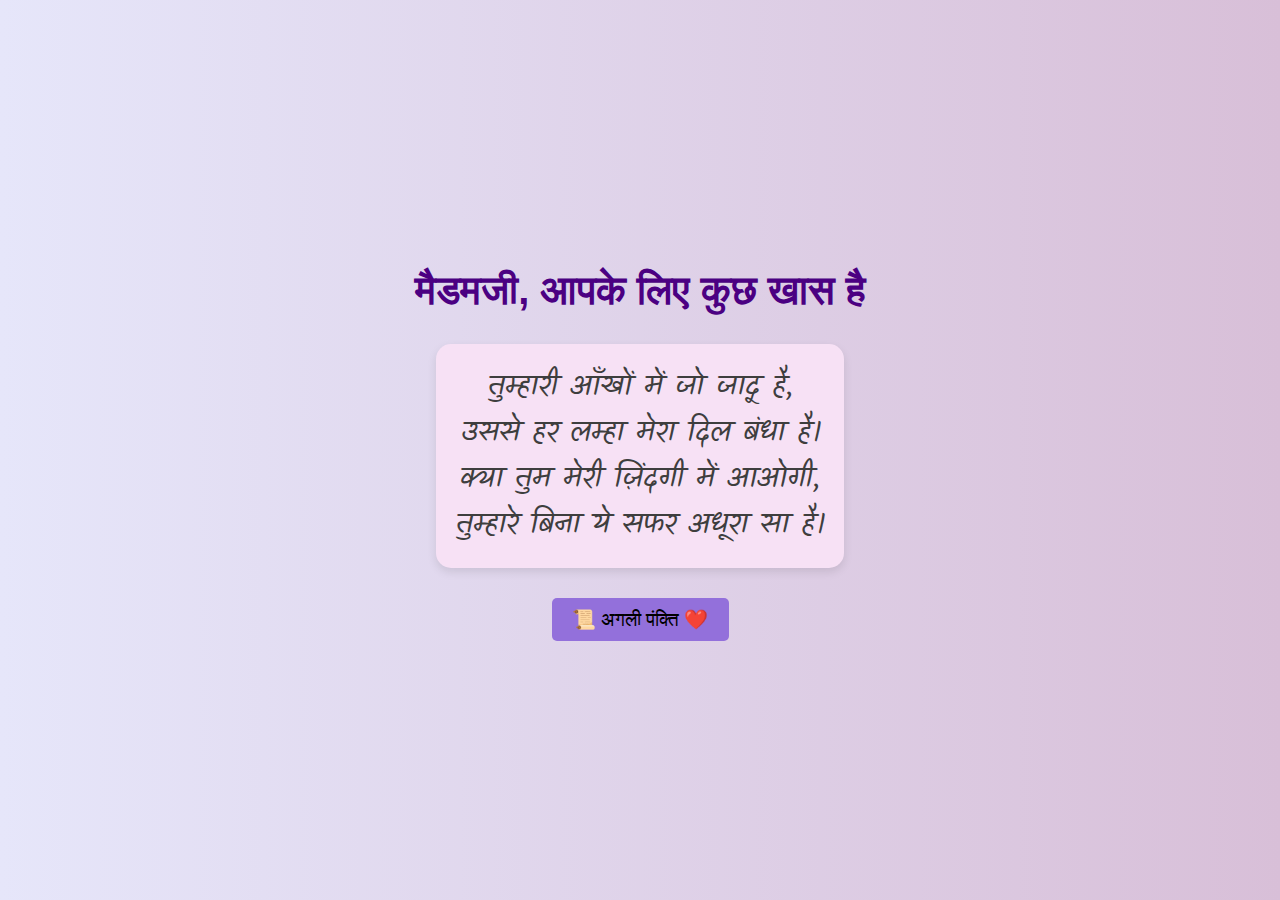
<file: Pages/5.html>
<!DOCTYPE html>
<html lang="en">
<head>
    <meta charset="UTF-8">
    <meta name="viewport" content="width=device-width, initial-scale=1.0">
    <title>Shayari for Madamji</title>
    
    <link rel="icon" href="/Assets/21.png" type="image/x-icon">
    <link href="https://fonts.googleapis.com/css2?family=Kalam:wght@300;400;700&family=Rouge+Script&display=swap" rel="stylesheet">
    
    <link rel="stylesheet" href="/static/css/styles.css">
</head>
<body>
    <div class="container">
        <h1>मैडमजी, आपके लिए कुछ खास है</h1>
        <div class="shayari" id="shayariDisplay">
            <!-- Shayari will be displayed here -->
        </div>
        <button id="nextButton">📜 अगली पंक्ति ❤️</button>

        <br><br>
        <div class="hidden-message">
            <button class="next-button" id="nextPageButton" style="display: none;" onclick="handleNextPage()">Next Page</button>
        </div>
    </div>    
    <script src="/static/js/script.js"></script>
</body>
</html>
</file>
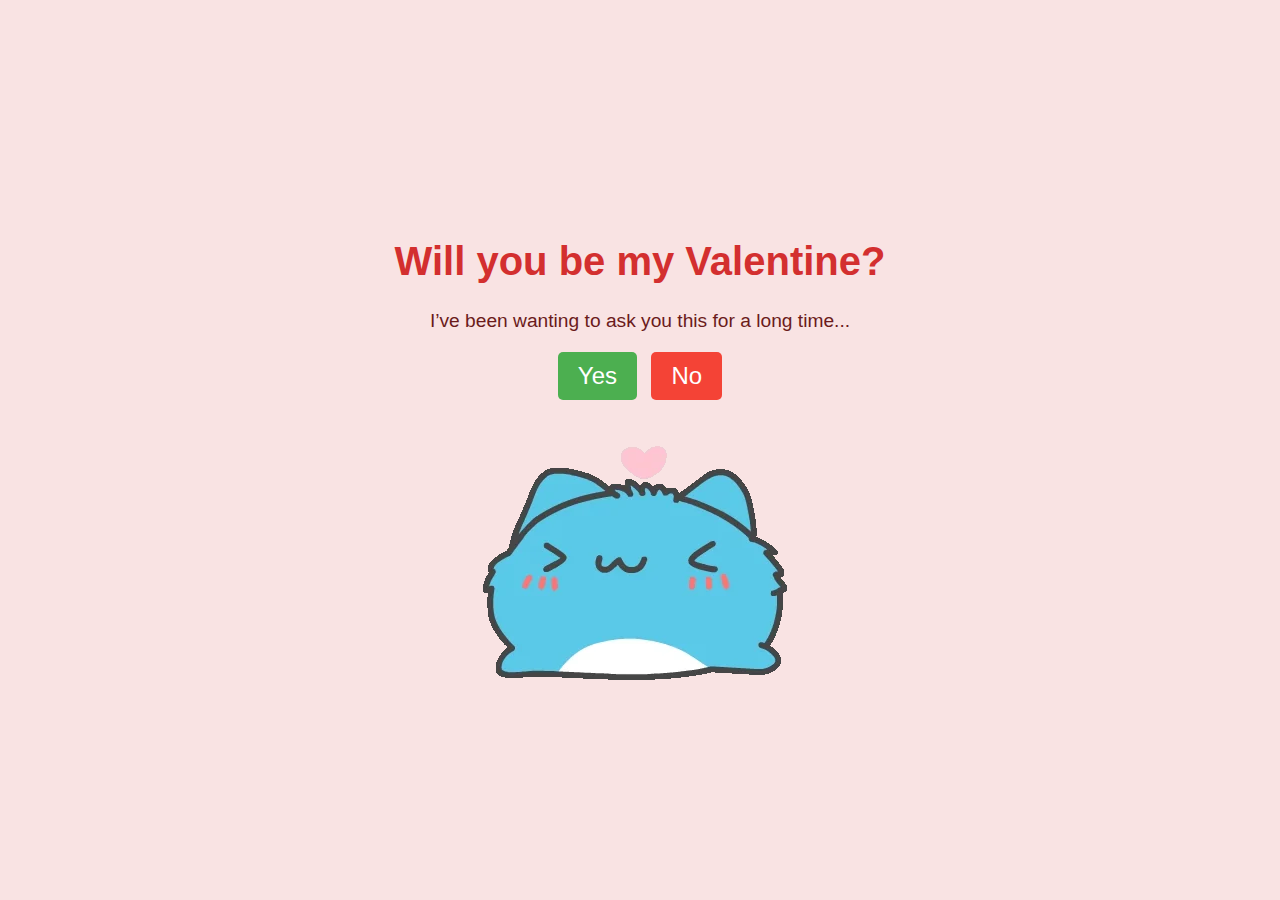
<file: Pages/7.html>
<!DOCTYPE html>
<html lang="en">
<head>
    <meta charset="UTF-8">
    <meta name="viewport" content="width=device-width, initial-scale=1.0">
    <title>Will You Be My Valentine?</title>
    <link rel="icon" href="https://www.citypng.com/public/uploads/preview/hd-pink-hand-sketch-heart-love-png-735811697025575st8junchot.png" type="image/x-icon">
    <link rel="stylesheet" href="/static/css/styles1.css">
</head>
<body>
    <div class="container">
        <h1>Will you be my Valentine?</h1>
        <p style="color:#6b1b1b; font-size: 1.2em; margin-top:10px;">I’ve been wanting to ask you this for a long time...</p>
        

        <div class="buttons">
            <button class="yes-button" onclick="handleYesClick()">Yes</button>
            <button class="no-button" onclick="handleNoClick()">No</button>
        </div>
        <div class="gif_container">
            <img src="/Assets/1.webp" alt="Cute GIF">
        </div>
    </div>
    <script src="/static/js/script1.js"></script>
</body>
</html>
</file>
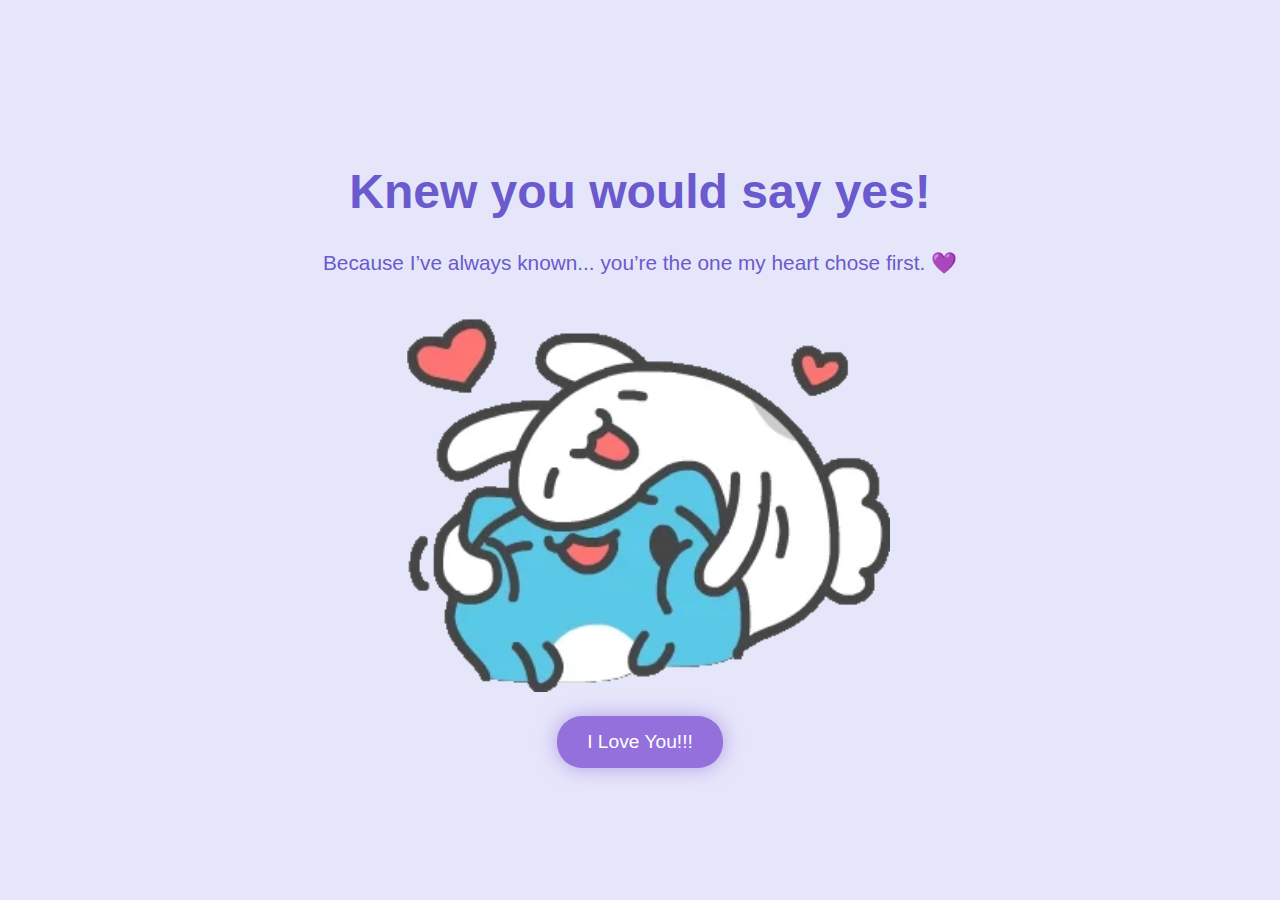
<file: Pages/yes_page.html>
<!DOCTYPE html>
<html lang="en">
<head>
    <meta charset="UTF-8">
    <meta name="viewport" content="width=device-width, initial-scale=1.0">
    <link rel="icon" href="https://www.citypng.com/public/uploads/preview/hd-pink-hand-sketch-heart-love-png-735811697025575st8junchot.png" type="image/x-icon">
    <title>Knew you would say yes!</title>
    <link rel="stylesheet" href="/static/css/yes_style.css">
</head>
<body>
    <div class="container">
        <h1 class="header_text">Knew you would say yes!</h1>
        <p style="color:#6a5acd; font-size: 1.3em; margin-top:10px;">
            Because I’ve always known... you’re the one my heart chose first. 💜
        </p>            
        <div class="gif_container">
            <img src="/Assets/2.webp ">
            
                <button class="next-button" onclick="nextbutton()">I Love You!!!</button>
        </div>
    </div>
    <script src="/static/js/yes_script.js"></script>
</body>
</html>
</file>
<file: static/css/styles3.css>
@import url('https://fonts.googleapis.com/css2?family=Borel&family=Dancing+Script:wght@400..700&family=Edu+VIC+WA+NT+Hand:wght@400..700&family=Kalam:wght@300;400;700&family=Montserrat:ital,wght@0,100..900;1,100..900&family=Rouge+Script&family=Satisfy&display=swap');

    body {
        background-color: #e6e6fa;
        font-family: "Dancing Script", cursive;
        font-optical-sizing: auto;
        font-weight: 400;
        font-style: normal;
        color: #4a4e69;
        display: flex;
        justify-content: center;
        align-items: center;
        height: 100vh;
        margin: 0;
        overflow: hidden;
        position: relative;
    }

    .container {
      text-align: center;
      z-index: 1;
    }

    h1, p {
      opacity: 0;
      transform: translateY(-20px);
      animation: fadeInUp 1s forwards;
    }

    h1 {
      animation-delay: 0.5s;
      font-size: 2.8rem;
    }

    p {
      animation-delay: 1s;
      font-size: 1.4rem;
    }

    .next-button {
      background-color: #9a8c98;
      color: #f9f9f9;
      border: none;
      border-radius: 25px;
      padding: 15px 30px;
      font-size: 1.2rem;
      cursor: pointer;
      margin-top: 20px;
      transition: background-color 0.3s ease, transform 0.3s ease;
    }

    .next-button:hover {
      background-color: #c9ada7;
      transform: scale(1.05);
    }

    .hidden-message {
      display: none;
      margin-top: 20px;
      background-color: #22223b;
      padding: 20px;
      border-radius: 10px;
      animation: fadeIn 1s forwards;
    }

    @keyframes fadeInUp {
      from { opacity: 0; transform: translateY(-20px); }
      to { opacity: 1; transform: translateY(0); }
    }

    @keyframes fadeIn {
      from { opacity: 0; }
      to { opacity: 1; }
    }

    .rain {
      position: absolute;
      top: 0;
      left: 0;
      width: 100%;
      height: 100%;
      pointer-events: none;
      overflow: hidden;
    }

    .drop {
      position: absolute;
      background: rgba(255, 255, 255, 0.6);
      width: 2px;
      height: 20px;
      bottom: 100%;
      animation: fall linear infinite;
    }

    @keyframes fall {
      to {
        transform: translateY(100vh);
      }
    }
</file>
<file: static/css/styles.css>
body {
    
    background: linear-gradient(to right, #e6e6fa, #d8bfd8); /* Lavender gradient */
    font-family: 'Arial', sans-serif;
    color: #4b0082; /* Darker shade for text */
    text-align: center;
    margin: 0;
    padding: 0;
    height: 100vh; /* Full height */
    display: flex;
    justify-content: center;
    align-items: center;
    animation: backgroundAnimation 10s infinite alternate; /* Background animation */
}


.container {
    text-align: center;
}

h1 {
    font-size: 2.5em;
    margin-bottom: 20px;
    animation: fadeIn 2s;
}

.shayari-box {
    background-color: rgba(255, 255, 255, 0.1); /* Semi-transparent background */
    border: 2px solid #4b0082; /* Dark purple border */
    border-radius: 10px;
    padding: 20px;
    box-shadow: 0 8px 30px rgba(0, 0, 0, 0.5); /* Enhanced shadow effect */
    max-width: 600px; /* Max width for the box */
    margin: 0 auto; /* Center the box */
    animation: boxAnimation 1s ease-in-out; /* Box animation */
}

.shayari {
    font-family: 'Kalam', cursive;
    font-size: 1.8rem;
    color: #4b0082; /* Darker shade for text */
    margin: 30px;
    animation: fadeShayari 1s ease-in-out;
}
.shayari {
    font-family: 'Kalam', cursive;
    font-size: 1.8rem;
    color: #3e3e3e;
    padding: 20px;
    background: #f7e1f5;
    border-radius: 15px;
    box-shadow: 0 4px 10px rgba(0, 0, 0, 0.1);
    transition: all 0.3s ease;
}


@keyframes fadeShayari {
    from { opacity: 0; transform: translateY(10px); }
    to { opacity: 1; transform: translateY(0); }
}


button {
    padding: 10px 20px;
    font-size: 1.2em;
    background-color: #9370db; /* Lavender button color */
    border: none;
    border-radius: 5px;
    cursor: pointer;
    transition: background-color 0.3s, transform 0.3s; /* Added transform transition */
    animation: buttonAnimation 1s ease-in-out; /* Button animation */
}

button:hover {
    background-color: #7a68b1; /* Darker lavender on hover */
    transform: scale(1.1); /* Scale effect on hover */
}

@keyframes fadeIn {
    from { opacity: 0; }
    to { opacity: 1; }
}

@keyframes slideIn {
    from { transform: translateY(-50px); opacity: 0; }
    to { transform: translateY(0); opacity: 1; }
}

@keyframes boxAnimation {
    0% { transform: scale(0.95); }
    50% { transform: scale(1.05); }
    100% { transform: scale(1); }
}

@keyframes buttonAnimation {
    0% { transform: translateY(10px); opacity: 0; }
    100% { transform: translateY(0); opacity: 1; }
}

@keyframes backgroundAnimation {
    0% { background: linear-gradient(to right, #e6e6fa, #d8bfd8); }
    100% { background: linear-gradient(to right, #d8bfd8, #e6e6fa); }
}
</file>
<file: static/css/styles1.css>
body {
    display: flex;
    justify-content: center;
    align-items: center;
    height: 100vh;
    margin: 0;
    background-color: #f9e3e3;
    font-family: 'Arial', sans-serif;
    flex-direction: column;
  }
  
  .container {
    text-align: center;
  }
  
  h1 {
    font-size: 2.5em;
    color: #d32f2f;
  }
  
  .buttons {
    margin-top: 20px;
  }
  
  .yes-button {
    font-size: 1.5em;
    padding: 10px 20px;
    margin-right: 10px;
    background-color: #4caf50;
    color: white;
    border: none;
    border-radius: 5px;
    cursor: pointer;
  }
  
  .no-button {
    font-size: 1.5em;
    padding: 10px 20px;
    background-color: #f44336;
    color: white;
    border: none;
    border-radius: 5px;
    cursor: pointer;
  }
  
  .gif_container img {
    max-width: 100%;
    height: auto;
    border-radius: 10px;
    margin-top: 20px;
  }
</file>
<file: static/css/yes_style.css>
body {
    display: flex;
    justify-content: center;
    align-items: center;
    height: 100vh;
    margin: 0;
    background-color: #e6e6fa; /* Light lavender background */
    font-family: 'Arial', sans-serif;
}

.container {
    text-align: center;
}

.header_text {
    font-size: 3em;
    color: #6a5acd; /* Slate blue for header text */
}

.gif_container img {
    width: 100%; 
    max-width: 500px; 
    height: auto; 
}

.next-button {
    background-color: #9370db;
    color: #ffffff;
    border: none;
    border-radius: 25px;
    padding: 15px 30px;
    font-size: 1.2rem;
    cursor: pointer;
    margin-top: 20px;
    transition: background-color 0.3s ease, transform 0.3s ease;
    box-shadow: 0 0 20px rgba(147, 112, 219, 0.6); /* soft purple glow */
}















































.next-button:hover {
    background-color: #8a6bb1; /* Darker purple on hover */
    transform: scale(1.05);
}
</file>
